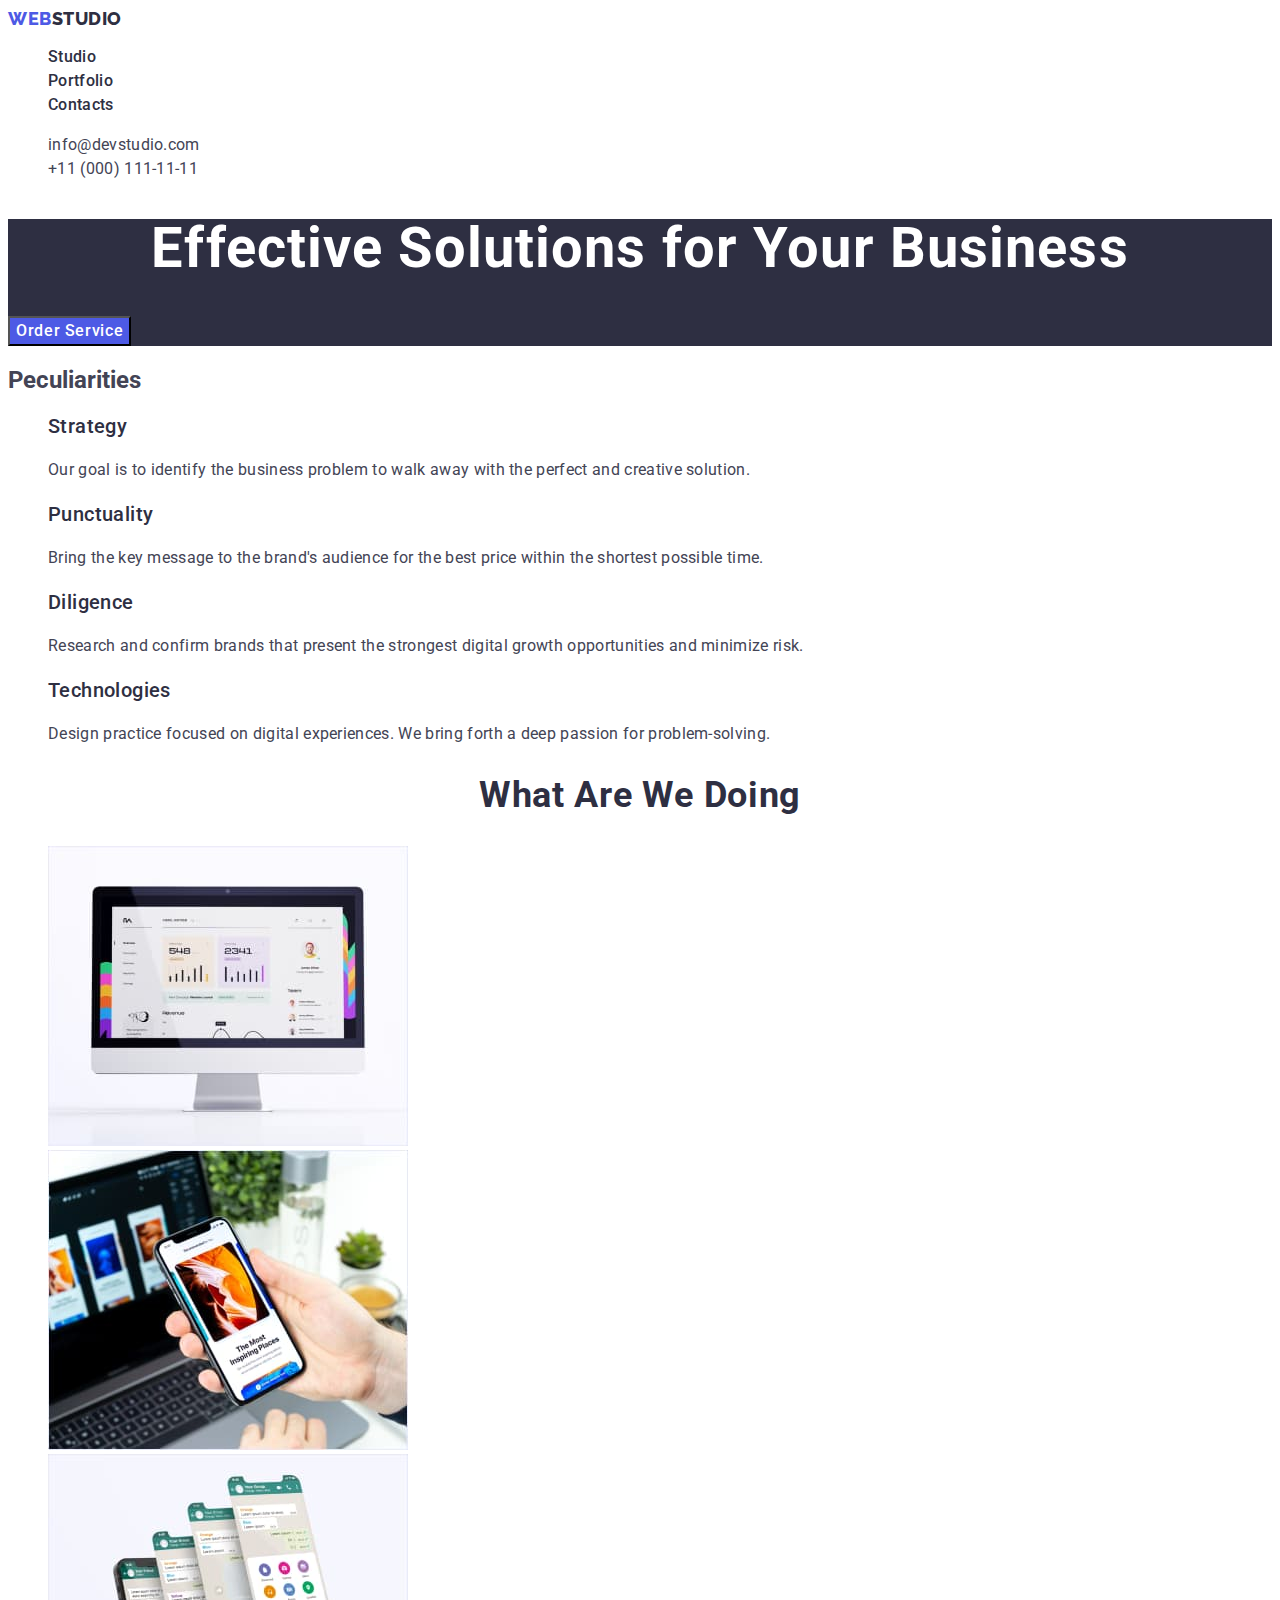
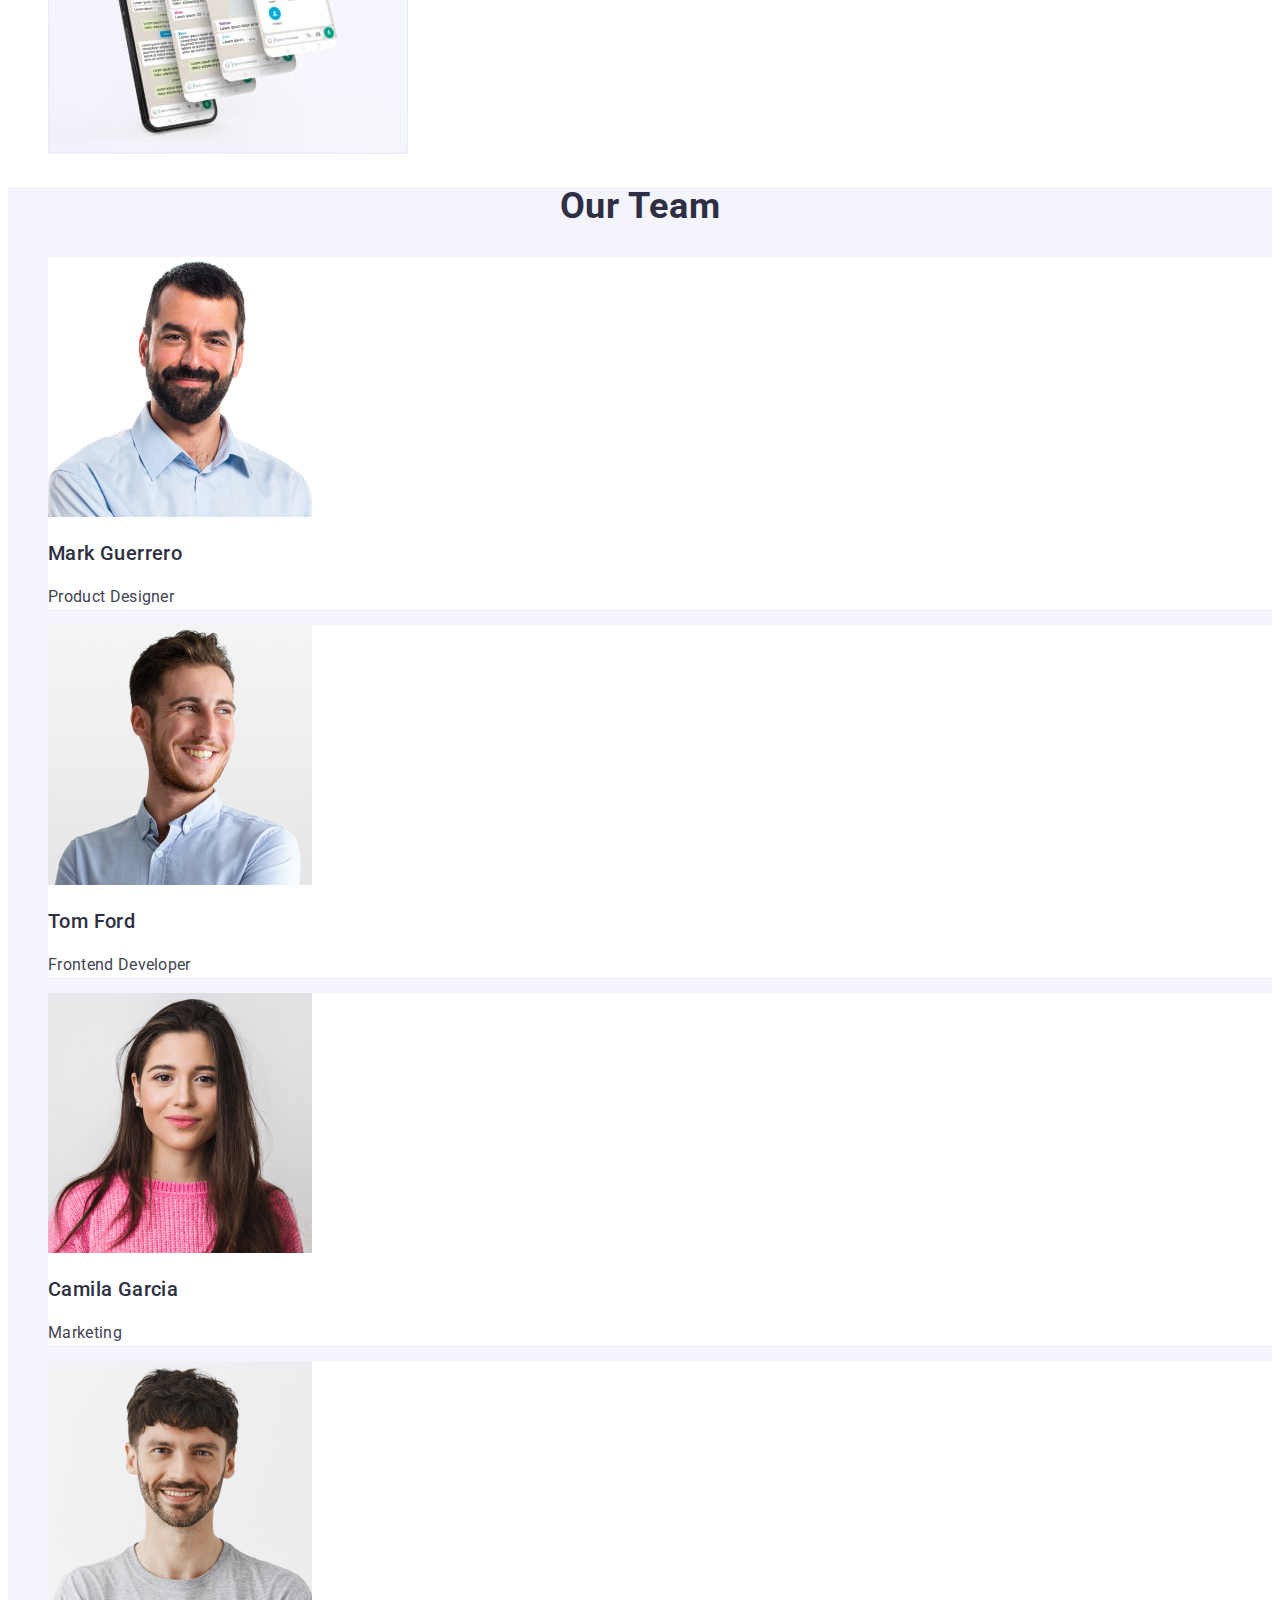
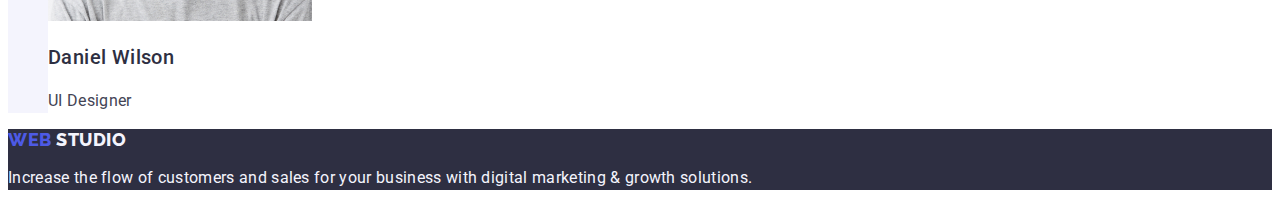
<file: index.html>
<!DOCTYPE html>
<html lang="en">

<head>
    
    <meta charset="UTF-8" />
    <meta name="viewport" content="width=device-width, initial-scale=1.0" />
    <link rel="preconnect" href="https://fonts.googleapis.com" />
    <link rel="preconnect" href="https://fonts.gstatic.com" crossorigin />
    <link
        href="https://fonts.googleapis.com/css2?family=Raleway:wght@800&family=Roboto:wght@400;500;700;900&display=swap"
        rel="stylesheet" />
    <title>Main Page</title>
    <link rel="stylesheet" href="./css/style.css" />
</head>




<body>
    <header>
        <nav class="web-studio">
            <!-- Top Line  -->
            <a class="link nav-logo" href="./index.html">
                Web<span class="web-studio-nav">Studio</span></a>



            <ul class="list nav-list">
                <li><a class="link nav-studio" href="./index.html">Studio</a></li>
                <li><a class="link nav-studio" href="./portfolio.html">Portfolio</a></li>
                <li><a class="link nav-studio" href="">Contacts</a></li>
            </ul>

        </nav>
        <!-- Top Line adressa info  -->
        <address class="address">
            <ul class="list address-lnfo-list">
                <li><a class="link address-info" href="mailto:info@devstudio.com">info@devstudio.com</a></li>
                <li><a class="link address-info" href="tel:+110001111111">+11 (000) 111-11-11</a></li>
            </ul>

        </address>
    </header>

    <main>
        <!-- Button sections One-->
        <section class="section-one">
            <h1 class="section-one-h">Effective Solutions for Your Business</h1>
            <button class="button-section-one" type="button">Order Service</button>
        </section>

        <!-- Strategy, Punctuality, Diligence, Technologies sections Two-->
        <section>
            <h2>Peculiarities</h2>

            <ul class="list">


                <li>
                    <h3 class="section-two">Strategy</h3>

                    <p class="list-section-two-p">Our goal is to identify the business
                        problem to walk away with the perfect and creative solution.</p>
                </li>


                <li>
                    <h3 class="section-two">Punctuality</h3>
                    <p class="list-section-two-p">
                        Bring the key message to the brand's audience for the
                        best price within the shortest possible time.
                    </p>
                </li>
                <li>
                    <h3 class="section-two">Diligence</h3>
                    <p class="list-section-two-p">
                        Research and confirm brands that present the strongest
                        digital growth opportunities and minimize risk.
                    </p>
                </li>
                <li>
                    <h3 class="section-two">Technologies</h3>
                    <p class="list-section-two-p">
                        Design practice focused on digital experiences.
                        We bring forth a deep passion for problem-solving.
                    </p>
                </li>
            </ul>

        </section>

        <!-- What are we doing sections Three-->
        <section>

            <h2 class="section-three-h">What are we doing</h2>
            <ul class="list">

                <li>
                    <img src="./images/monitor.jpg" width="360" alt="Monitor">
                </li>
                <li>
                    <img src="./images/notebook.jpg" width="360" alt="Notebook">
                </li>
                <li>
                    <img src="./images/tel.jpg" width="360" alt="Telephone">
                </li>

            </ul>

        </section>

        <!-- Our Team sections four-->
        <section class="section-four">
            <h2 class="section-four-h">Our Team</h2>
            <ul class="list">
                <li class="list-section-four">
                    <img src="./images/OurTeam/MarkGuerrero.jpg" width="264" alt="MarkGuerrero">
                    <h3 class="section-two">Mark Guerrero</h3>
                    <p class="list-section-two-p">Product Designer</p>
                </li>
                <li class="list-section-four">

                    <img src="./images/OurTeam/TomFord.jpg" width="264" alt="TomFord">
                    <h3 class="section-two">Tom Ford</h3>
                    <p class="list-section-two-p">Frontend Developer</p>

                </li>
                <li class="list-section-four">
                    <img src="./images/OurTeam/CamilaGarcia.jpg" width="264" alt="CamilaGarcia">
                    <h3 class="section-two">Camila Garcia</h3>
                    <p class="list-section-two-p">Marketing</p>
                </li>
                <li class="list-section-four">
                    <img src="./images/OurTeam/DanielWilson.jpg" width="264" alt="DanielWilson">
                    <h3 class="section-two">Daniel Wilson</h3>
                    <p class="list-section-two-p">UI Designer</p>
                </li>
            </ul>
        </section>
    </main>

    <!-- Web Studio footer sections-->
    <footer class="footer">
        <a class="link nav-logo" href="./index.html">
            WEB
            <span class="web-studio-nav color-logo-header">
                Studio
            </span></a>
        <p class="footer-poragrof">
            Increase the flow of customers and sales for your business with digital
            marketing & growth solutions.
        </p>
    </footer>

</body>

</html>
</file>
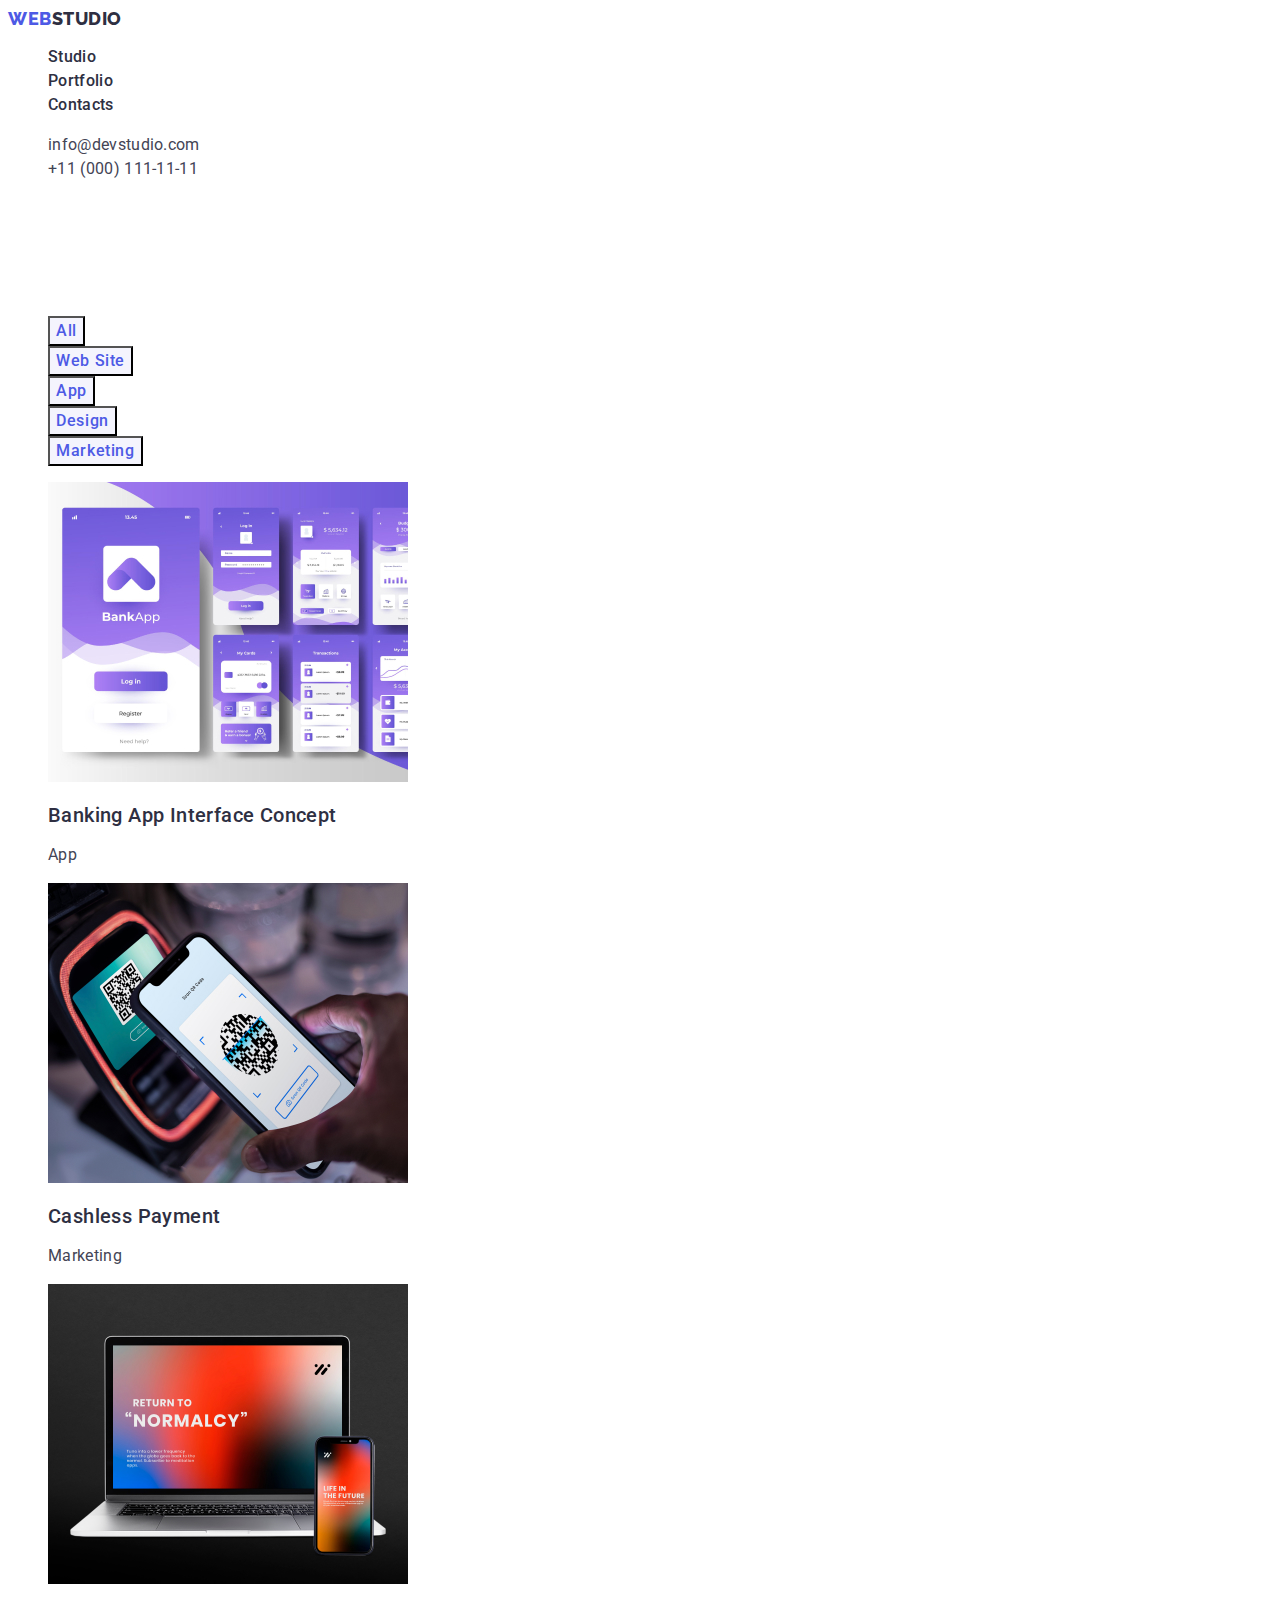
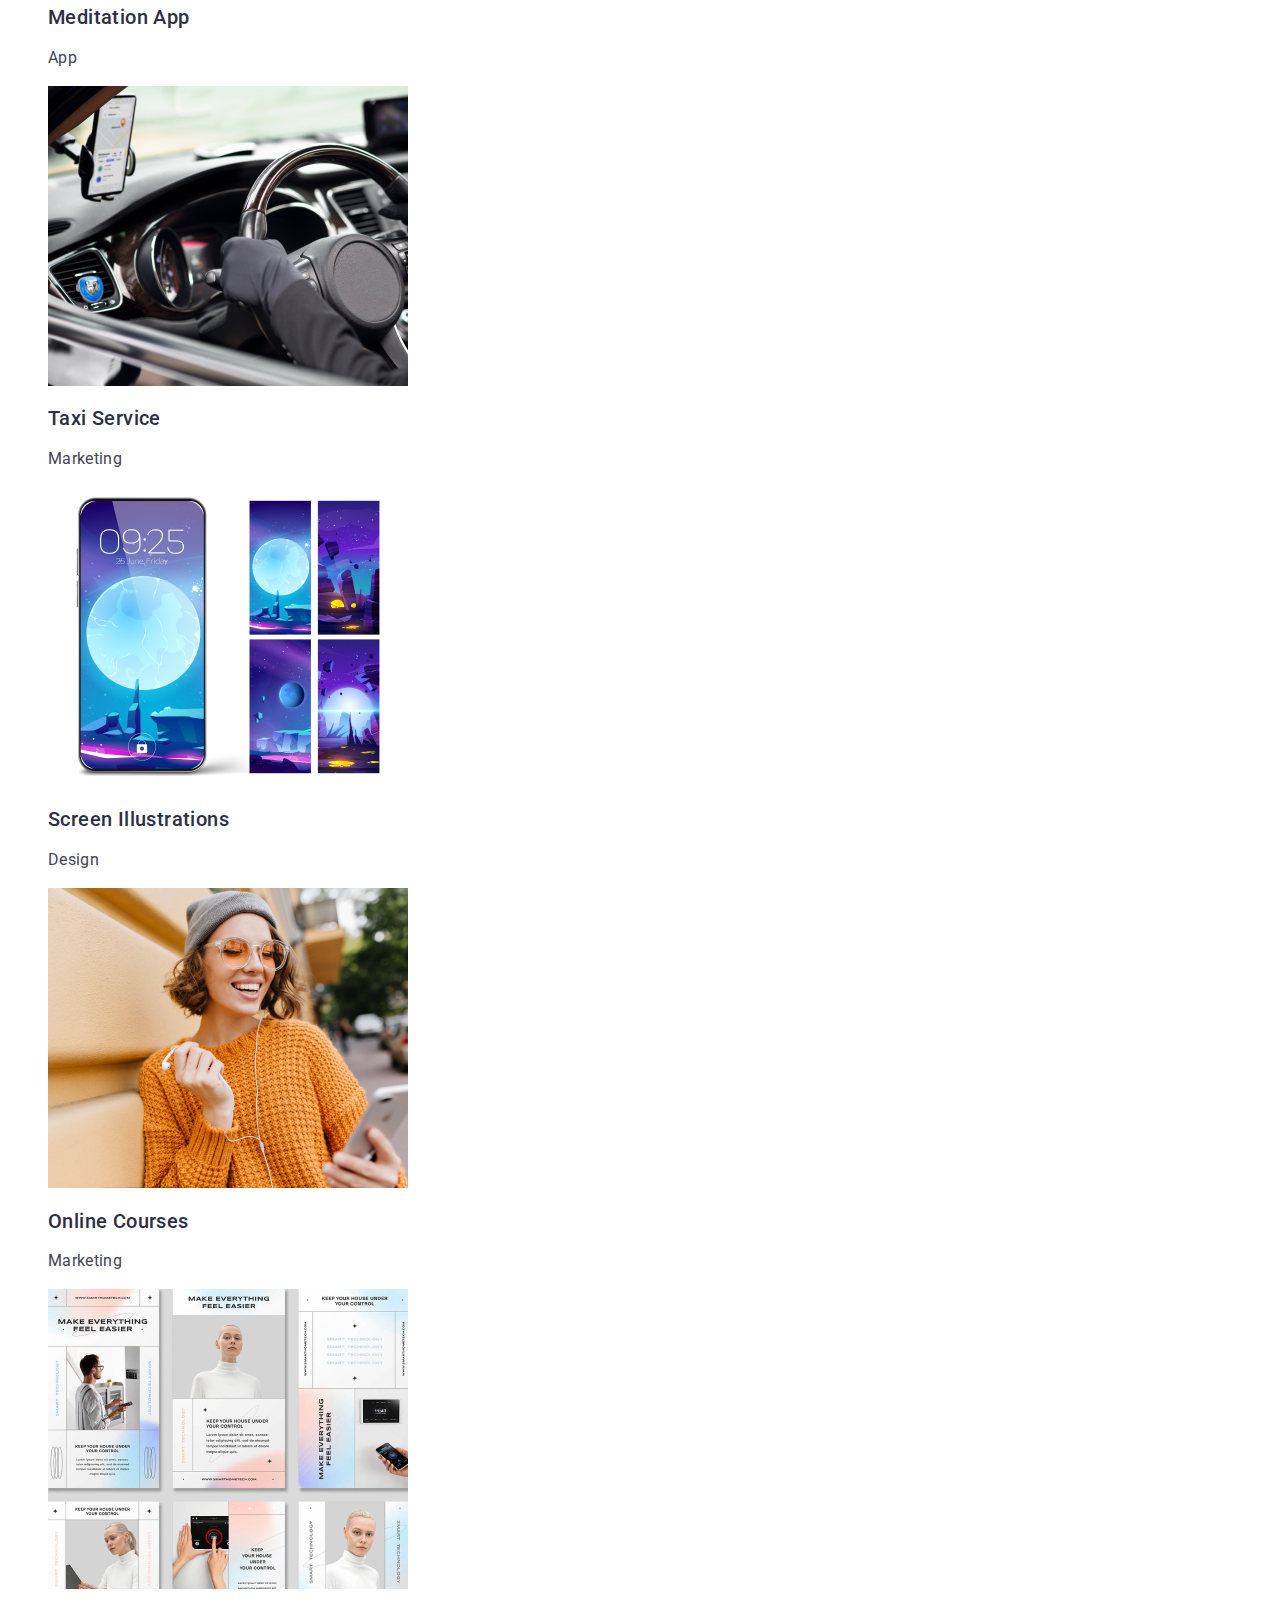
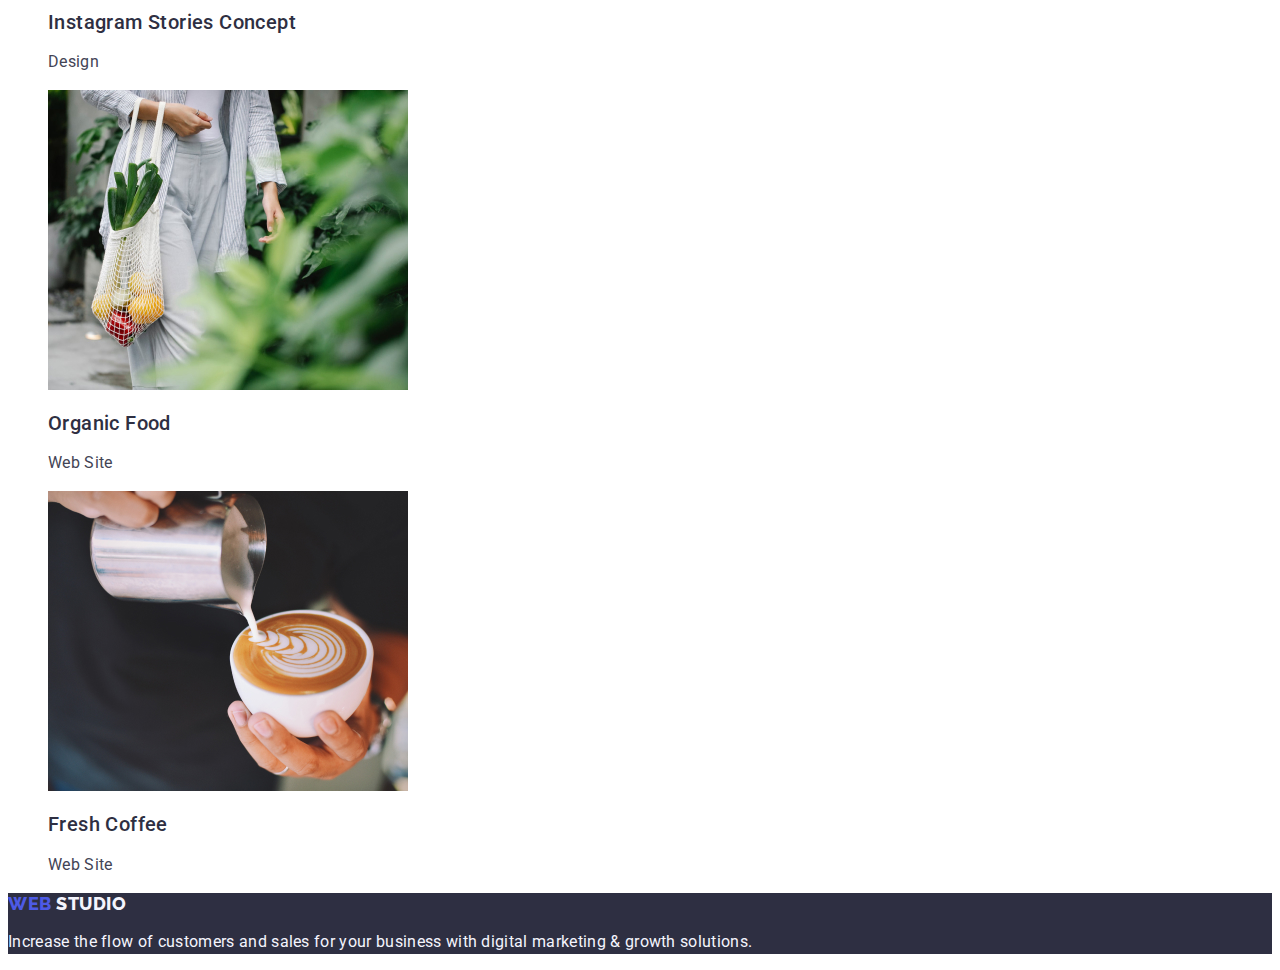
<file: portfolio.html>
<!DOCTYPE html>
<html lang="en">
<!--Header-->

<head>
    <meta charset="UTF-8" />
    <meta name="viewport" content="width=device-width, initial-scale=1.0" />
    <link rel="stylesheet" href="./css/style.css" />
    <link rel="preconnect" href="https://fonts.googleapis.com" />
    <link rel="preconnect" href="https://fonts.gstatic.com" crossorigin />
    <link
        href="https://fonts.googleapis.com/css2?family=Raleway:wght@800&family=Roboto:wght@400;500;700;900&display=swap"
        rel="stylesheet" />
    <title>Portfolio</title>

</head>

<body>
    <header>
        <nav class="web-studio">
            <!-- Top Line Logo  -->
            <a class="link nav-logo" href="./index.html">
                WEB<span class="web-studio-nav">Studio</span></a>



            <ul class="list nav-list">
                <li><a class="link nav-studio" href="./index.html">Studio</a></li>
                <li><a class="link nav-studio" href="./portfolio.html">Portfolio</a></li>
                <li><a class="link nav-studio" href="">Contacts</a></li>
            </ul>

        </nav>
        <!-- Top Line adressa info  -->
        <address class="address">
            <ul class="list address-lnfo-list">
                <li><a class="link address-info" href="mailto:info@devstudio.com">info@devstudio.com</a></li>
                <li><a class="link address-info" href="tel:+110001111111">+11 (000) 111-11-11</a></li>
            </ul>

        </address>
    </header>

    <!--Main-->
    <main>
        <!-- Section Main-->
        <section>
            <h1 class="list-filter-h1">Portfolio</h1>
            <ul class="list">

                <li><button class="button-all" type="button">All</button></li>
                <li><button class="button-all" type="button">Web Site</button></li>
                <li><button class="button-all" type="button">App</button></li>
                <li><button class="button-all" type="button">Design</button></li>
                <li><button class="button-all" type="button">Marketing</button></li>

            </ul>

            <ul class="list">
                <li>
                    <a href="" class="link">
                        <img src="./images/Portfolio/row1-card1.jpg" width="360" alt="AppInterface">
                        <h2 class="portfolio-h">
                            Banking App Interface Concept
                        </h2>
                        <p class="portfolio-p">
                            App
                        </p>
                    </a>
                </li>

                <li>
                    <a href="" class="link">
                        <img src="./images/Portfolio/row1-card2.jpg" width="360" alt="CahslessPayment">
                        <h2 class="portfolio-h">
                            Cashless Payment
                        </h2>
                        <p class="portfolio-p">
                            Marketing
                        </p>
                    </a>
                </li>


                <li>
                    <a href="" class="link">
                        <img src="./images/Portfolio/row1-card3.jpg" width="360" alt="Medition App">
                        <h2 class="portfolio-h">
                            Meditation App
                        </h2>
                        <p class="portfolio-p">
                            App
                        </p>
                    </a>
                </li>


                <li>
                    <a href="" class="link">
                        <img src="./images/Portfolio/row2-card1.jpg" width="360" alt="Texi Service">
                        <h2 class="portfolio-h">
                            Taxi Service
                        </h2>
                        <p class="portfolio-p">
                            Marketing
                        </p>
                    </a>
                </li>


                <li>
                    <a href="" class="link">
                        <img src="./images/Portfolio/row2-card2.jpg" width="360" alt="Screen Illustrations">
                        <h2 class="portfolio-h">
                            Screen Illustrations
                        </h2>
                        <p class="portfolio-p">
                            Design
                        </p>
                    </a>
                </li>


                <li>
                    <a href="" class="link">
                        <img src="./images/Portfolio/row2-card3.jpg" width="360" alt="Online Courses">
                        <h2 class="portfolio-h">
                            Online Courses
                        </h2>
                        <p class="portfolio-p">
                            Marketing
                        </p>
                    </a>
                </li>


                <li>
                    <a href="" class="link">
                        <img src="./images/Portfolio/row3-card1.jpg" width="360" alt="Instagram Stories Concept">
                        <h2 class="portfolio-h">
                            Instagram Stories Concept
                        </h2>
                        <p class="portfolio-p">
                            Design
                        </p>
                    </a>
                </li>


                <li>
                    <a href="" class="link">
                        <img src="./images/Portfolio/row3-card2.jpg" width="360" alt="Organic Food">
                        <h2 class="portfolio-h">
                            Organic Food
                        </h2>
                        <p class="portfolio-p">
                            Web Site
                        </p>
                    </a>
                </li>


                <li>
                    <a href="" class="link">
                        <img src="./images/Portfolio/row3-card3.jpg" width="360" alt="Fresh Coffee">
                        <h2 class="portfolio-h">
                            Fresh Coffee
                        </h2>
                        <p class="portfolio-p">
                            Web Site
                        </p>
                    </a>
                </li>
            </ul>
        </section>
    </main>

    <!--Footer-->
    <footer class="footer">
        <a class="link nav-logo" href="./index.html">
            WEB
            <span class="web-studio-nav color-logo-header">
                Studio
            </span></a>
        <p class="footer-poragrof">
            Increase the flow of customers and sales for your business with digital
            marketing & growth solutions.
        </p>
    </footer>

</body>

</html>
</file>
<file: css/style.css>
:root {
  --color-1: #4d5ae5;
  --color-2: #2e2f42;
  --color-3: #404bbf;
  --color-4: #ffffff;
  --color-5: #f4f4fd;
  --color-6: #434455;
}

body {
  font-family: "Roboto", sans-serif;
  color: var(--color-6);
  background-color: var(--color-4);
}


/* header */
/* Logo */
.nav-logo {
  font-family: "Raleway", sans-serif;
  font-weight: 800;
  font-size: 18px;
  line-height: 1.17;
  letter-spacing: 0.03em;
  text-transform: uppercase;
  color: var(--color-1);
}

.link {
  text-decoration: none;
}

.web-studio-nav {
  color: var(--color-2);
}

.list {
  list-style: none;
}

.nav-studio {
  font-weight: 500;
  font-size: 16px;
  line-height: 1.5;
  letter-spacing: 0.02em;
  color: var(--color-2);
}

.nav-studio:hover,
.nav-studio:focus {
  color: var(--color-3);
}

/* Top Line adressa info  */
.address {
  font-family: "Roboto";
  font-size: 16px;
  font-style: normal;
  font-weight: 400;
  letter-spacing: 0.32px;
}

.address-info {
  font-size: 16px;
  line-height: 1.5;
  letter-spacing: 0.02em;
  color: var(--color-6);
}

.address-info:hover,
.address-info:focus {
  color: var(--color-3);
}

/* Section 1  */
.filter {
  background-color: var(--color-2);
}

.list-filter-h1 {
  font-size: 56px;
  line-height: 1.07;
  text-align: center;
  letter-spacing: 0.02em;
  color: var(--color-4);
}

.button-all {
  font-family: "Roboto", sans-serif;
  font-weight: 500;
  font-size: 16px;
  line-height: 1.5;
  letter-spacing: 0.04em;
  color: var(--color-1);
  background-color: var(--color-5);
}

.button-all:hover,
.button-all:focus {
  color: var(--color-4);
  background-color: var(--color-3);
  cursor: pointer;
}

.list-row1 {
  list-style: none;
}

.portfolio-h {
  font-weight: 500;
  font-size: 20px;
  line-height: 1.2;
  letter-spacing: 0.02em;
  color: var(--color-2);
}

.portfolio-p {
  font-size: 16px;
  line-height: 1.5;
  letter-spacing: 0.02em;
  color: var(--color-6);
}

/*  Footer  */
.footer {
  background-color: var(--color-2);
}

.color-logo-header {
  color: var(--color-5);
}

.footer-poragrof {
  line-height: 1.5;
  color: var(--color-5);
  letter-spacing: 0.02em;
}

.section-one {
  background-color: var(--color-2);
}

.section-one-h {
  font-size: 56px;
  line-height: 1.07;
  text-align: center;
  letter-spacing: 0.02em;
  color: var(--color-4);
}

.button-section-one {
  background-color: var(--color-1);
  font-family: "Roboto", sans-serif;
  font-weight: 500;
  font-size: 16px;
  line-height: 1.5;
  letter-spacing: 0.04em;
  color: var(--color-4);
  cursor: pointer;
}

.button-section-one:hover,
.button-section-one:focus {
  background-color: var(--color-3);
}

.section-two {
  font-weight: 500;
  font-size: 20px;
  line-height: 1.2;
  letter-spacing: 0.02em;
  color: var(--color-2);
}

.list-section-two-p {
  font-size: 16px;
  line-height: 1.5;
  letter-spacing: 0.02em;
  color: var(--color-6);
}

.section-three-h {
  font-size: 36px;
  line-height: 1.11;
  text-align: center;
  letter-spacing: 0.02em;
  text-transform: capitalize;
  color: var(--color-2);
}

.section-four {
  background-color: var(--color-5);
}

.section-four-h {
  font-size: 36px;
  line-height: 1.11;
  text-align: center;
  letter-spacing: 0.02em;
  text-transform: capitalize;
  color: var(--color-2);
}

.list-section-four {
  background-color: var(--color-4);
}
</file>
